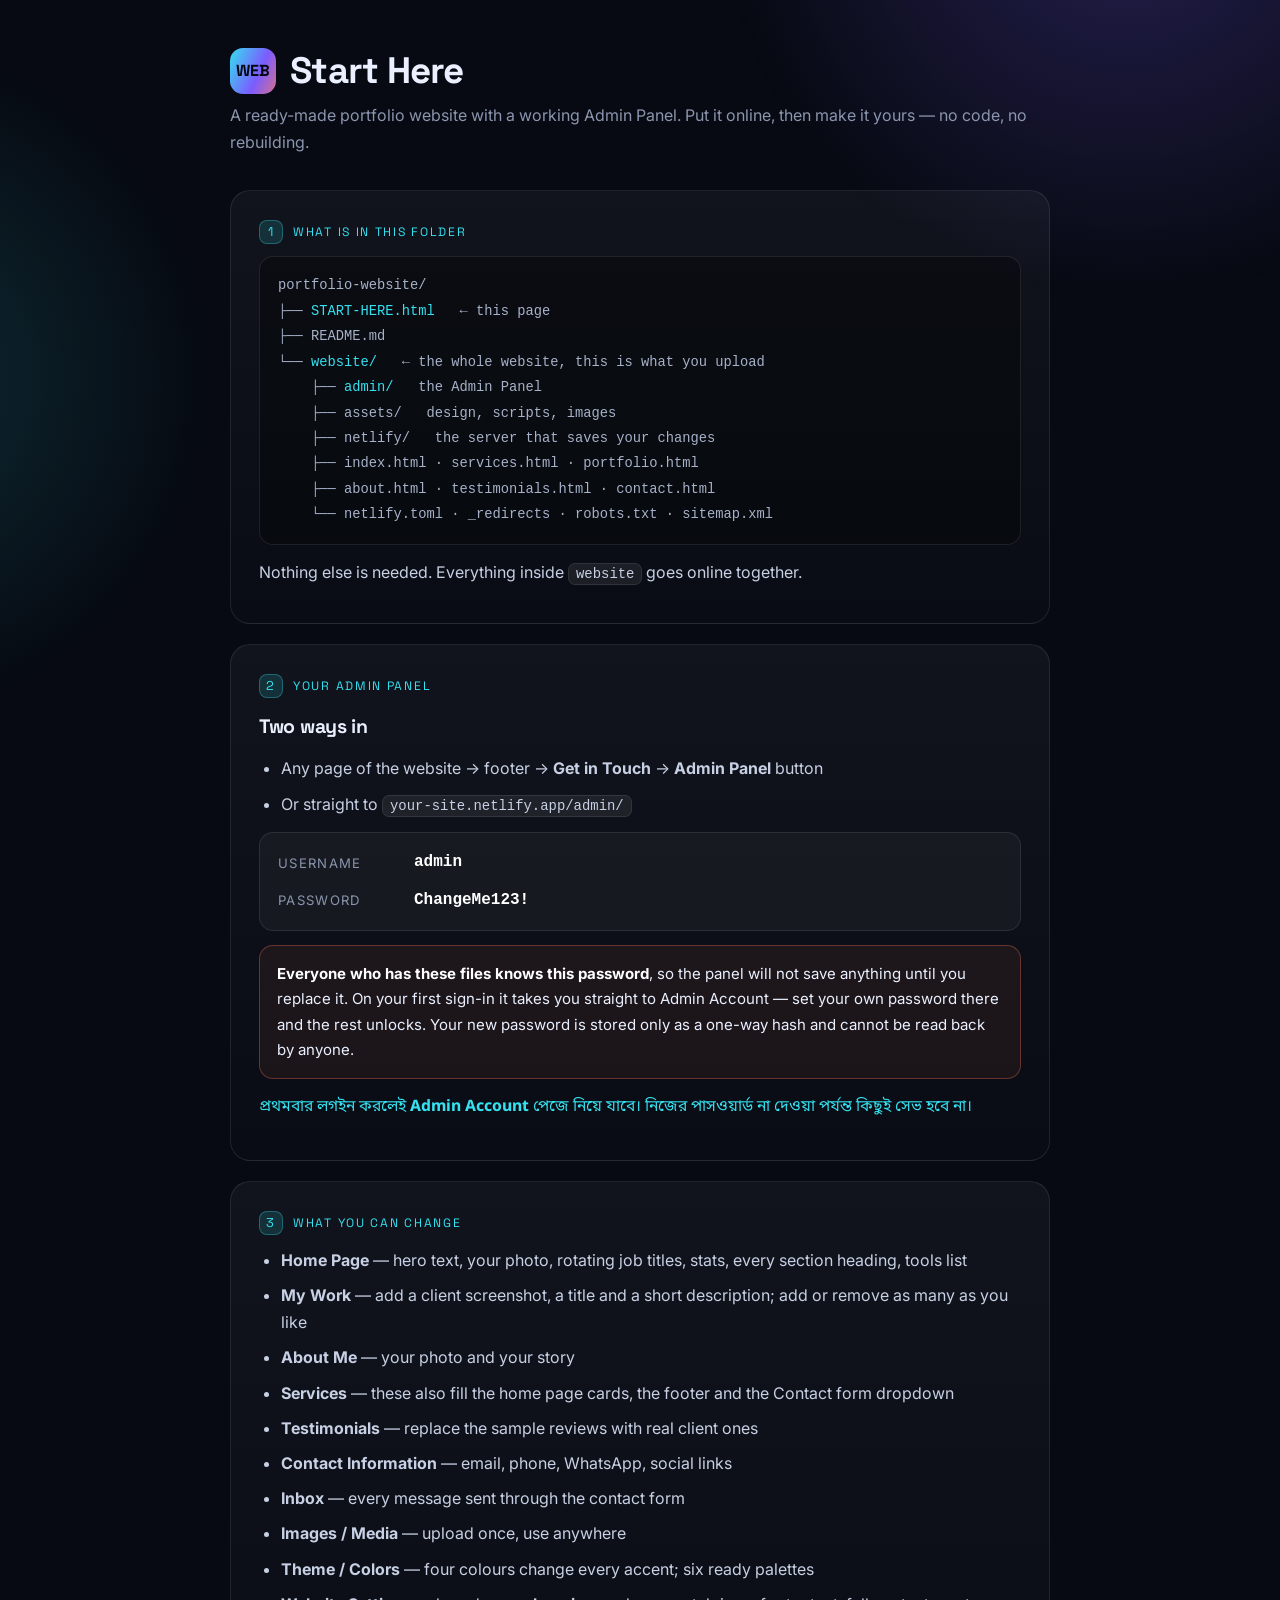
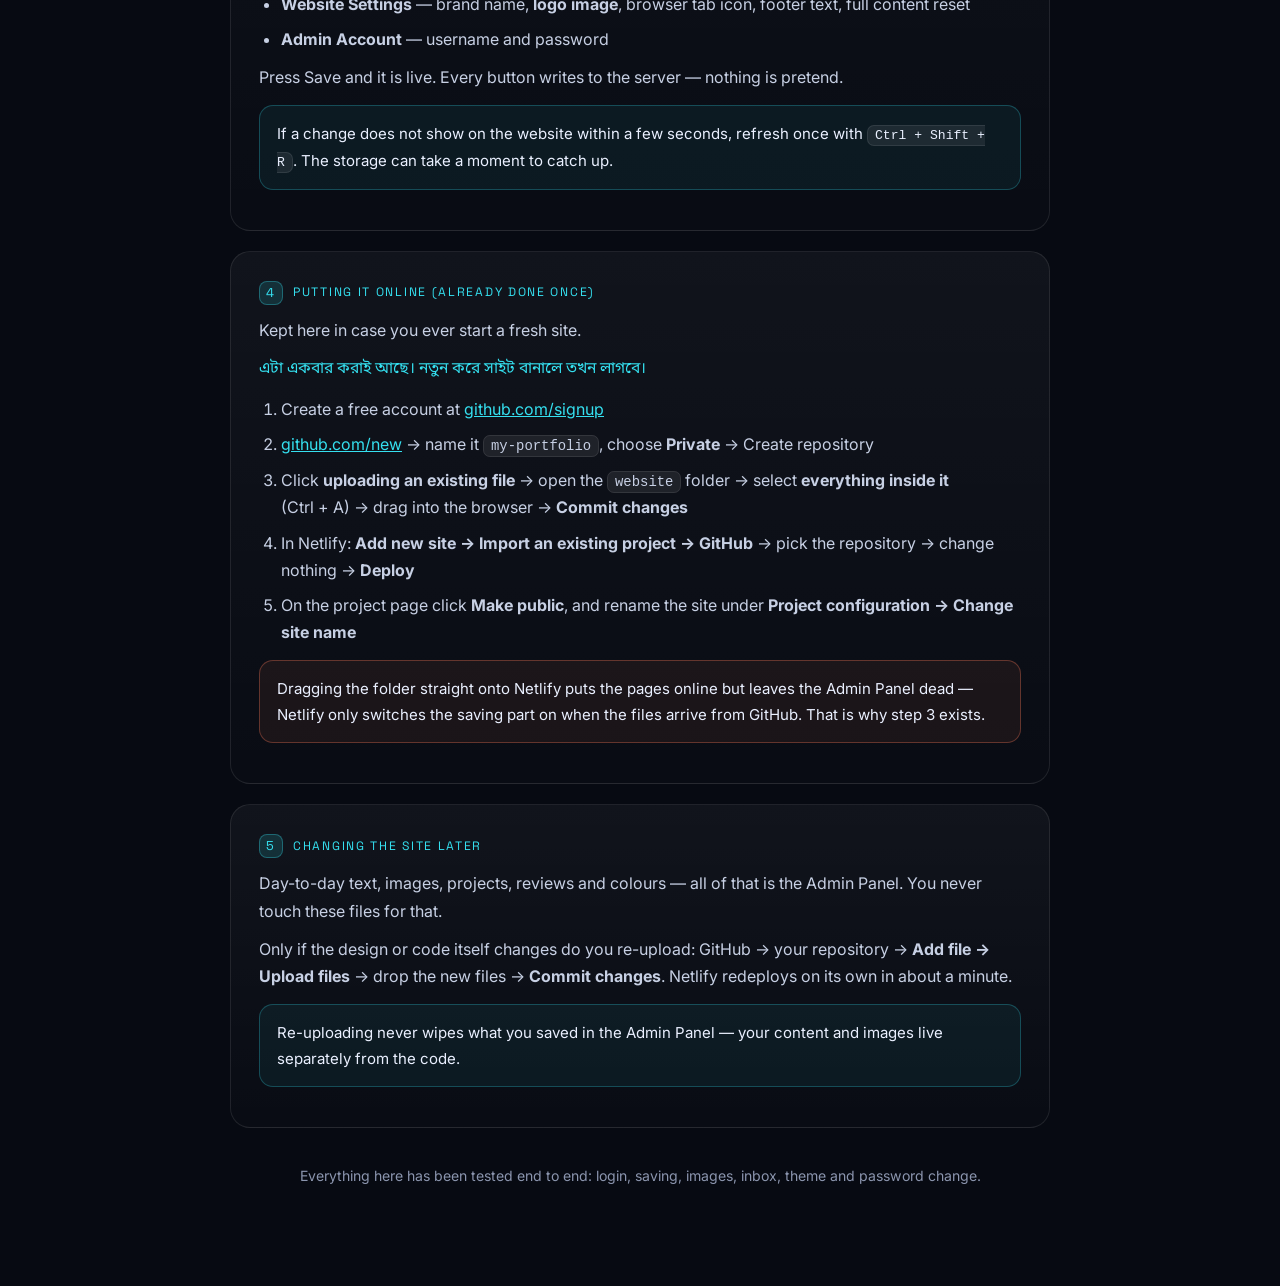
<file: portfolio-website/START-HERE.html>
<!DOCTYPE html>
<html lang="en">
<head>
<meta charset="UTF-8" />
<meta name="viewport" content="width=device-width, initial-scale=1.0" />
<title>Start Here — Portfolio Website</title>
<link rel="preconnect" href="https://fonts.googleapis.com">
<link rel="preconnect" href="https://fonts.gstatic.com" crossorigin>
<link href="https://fonts.googleapis.com/css2?family=Space+Grotesk:wght@500;600;700&family=Inter:wght@300;400;500;600&family=Noto+Sans+Bengali:wght@400;500;600&display=swap" rel="stylesheet">
<style>
  :root{
    --bg:#070A12; --line:rgba(255,255,255,.09);
    --text:#EAF0FF; --muted:#8B95AE; --c1:#35E0F0; --c2:#7B5CFF; --c3:#FF7A59;
    --grad:linear-gradient(115deg,#35E0F0,#7B5CFF 60%,#FF7A59 120%);
  }
  *{box-sizing:border-box;margin:0;padding:0}
  body{
    background:var(--bg); color:var(--text); font-family:Inter,'Noto Sans Bengali',system-ui,sans-serif;
    line-height:1.7; padding:48px 20px 90px; -webkit-font-smoothing:antialiased;
  }
  body::before{
    content:''; position:fixed; inset:0; z-index:-1; pointer-events:none;
    background:
      radial-gradient(620px 620px at 88% -12%, rgba(123,92,255,.26), transparent 66%),
      radial-gradient(520px 520px at -10% 42%, rgba(53,224,240,.16), transparent 66%);
  }
  .wrap{max-width:820px;margin:0 auto}
  .top{display:flex;align-items:center;gap:14px;margin-bottom:8px}
  .mark{
    width:46px;height:46px;border-radius:13px;display:grid;place-items:center;
    background:var(--grad); color:#03060F; font-family:'Space Grotesk',sans-serif; font-weight:700;
  }
  h1{font-family:'Space Grotesk',sans-serif;font-size:clamp(1.7rem,4vw,2.3rem);letter-spacing:-.02em;line-height:1.2}
  .sub{color:var(--muted);margin-bottom:34px}
  .card{
    background:linear-gradient(180deg,rgba(255,255,255,.045),rgba(255,255,255,.012));
    border:1px solid var(--line); border-radius:20px; padding:26px 28px; margin-bottom:20px;
  }
  .tag{
    display:inline-flex;align-items:center;gap:10px;font-family:'Space Grotesk',sans-serif;
    font-size:.76rem;letter-spacing:.14em;text-transform:uppercase;color:var(--c1);margin-bottom:12px;
  }
  .tag i{width:24px;height:24px;border-radius:8px;background:rgba(53,224,240,.14);
    border:1px solid rgba(53,224,240,.32);display:grid;place-items:center;font-style:normal;font-size:.8rem}
  h2{font-family:'Space Grotesk',sans-serif;font-size:1.22rem;letter-spacing:-.015em;margin-bottom:12px}
  p{margin-bottom:11px;color:#C7D0E4}
  .bn{font-family:'Noto Sans Bengali',Inter,sans-serif;color:var(--c1);font-size:.98rem;margin-bottom:12px;line-height:1.85}
  ol,ul{margin:0 0 11px 22px;color:#C7D0E4}
  li{margin-bottom:8px}
  code{font-family:ui-monospace,SFMono-Regular,Menlo,monospace;font-size:.87em;
    background:rgba(255,255,255,.07);border:1px solid var(--line);border-radius:7px;padding:2px 7px}
  a{color:var(--c1)}
  .box{border-radius:14px;padding:15px 17px;margin:14px 0;font-size:.94rem;
    background:rgba(53,224,240,.06);border:1px solid rgba(53,224,240,.26)}
  .box--warn{background:rgba(255,122,89,.07);border-color:rgba(255,122,89,.32)}
  .box strong{color:#fff}
  .creds{display:grid;grid-template-columns:120px 1fr;gap:10px 16px;align-items:center;
    background:rgba(255,255,255,.04);border:1px solid var(--line);border-radius:14px;padding:16px 18px;margin:14px 0}
  .creds span{color:var(--muted);font-size:.82rem;text-transform:uppercase;letter-spacing:.1em}
  .creds b{font-family:ui-monospace,monospace;font-size:1rem;color:#fff;word-break:break-all}
  .tree{font-family:ui-monospace,monospace;font-size:.86rem;color:#A7B2C9;line-height:1.85;
    background:rgba(0,0,0,.28);border:1px solid var(--line);border-radius:14px;padding:16px 18px;overflow-x:auto}
  .tree b{color:var(--c1);font-weight:500}
  .foot{color:var(--muted);font-size:.88rem;text-align:center;margin-top:36px}
  @media(max-width:600px){ .card{padding:20px 18px} .creds{grid-template-columns:1fr;gap:4px 0} }
</style>
</head>
<body>
<div class="wrap">

  <div class="top"><span class="mark">WEB</span><h1>Start Here</h1></div>
  <p class="sub">A ready-made portfolio website with a working Admin Panel. Put it online, then make it yours — no code, no rebuilding.</p>

  <!-- what's in here -->
  <section class="card">
    <div class="tag"><i>1</i> What is in this folder</div>
    <div class="tree">
portfolio-website/<br>
├── <b>START-HERE.html</b> &nbsp;&nbsp;← this page<br>
├── README.md<br>
└── <b>website/</b> &nbsp;&nbsp;← the whole website, this is what you upload<br>
&nbsp;&nbsp;&nbsp;&nbsp;├── <b>admin/</b> &nbsp;&nbsp;the Admin Panel<br>
&nbsp;&nbsp;&nbsp;&nbsp;├── assets/ &nbsp;&nbsp;design, scripts, images<br>
&nbsp;&nbsp;&nbsp;&nbsp;├── netlify/ &nbsp;&nbsp;the server that saves your changes<br>
&nbsp;&nbsp;&nbsp;&nbsp;├── index.html · services.html · portfolio.html<br>
&nbsp;&nbsp;&nbsp;&nbsp;├── about.html · testimonials.html · contact.html<br>
&nbsp;&nbsp;&nbsp;&nbsp;└── netlify.toml · _redirects · robots.txt · sitemap.xml
    </div>
    <p style="margin-top:14px">Nothing else is needed. Everything inside <code>website</code> goes online together.</p>
  </section>

  <!-- signing in -->
  <section class="card">
    <div class="tag"><i>2</i> Your Admin Panel</div>
    <h2>Two ways in</h2>
    <ul>
      <li>Any page of the website → footer → <strong>Get in Touch</strong> → <strong>Admin Panel</strong> button</li>
      <li>Or straight to <code>your-site.netlify.app/admin/</code></li>
    </ul>
    <div class="creds">
      <span>Username</span><b>admin</b>
      <span>Password</span><b>ChangeMe123!</b>
    </div>
    <div class="box box--warn">
      <strong>Everyone who has these files knows this password</strong>, so the panel will not save
      anything until you replace it. On your first sign-in it takes you straight to Admin Account —
      set your own password there and the rest unlocks. Your new password is stored only as a
      one-way hash and cannot be read back by anyone.
    </div>
    <p class="bn">প্রথমবার লগইন করলেই <b>Admin Account</b> পেজে নিয়ে যাবে। নিজের পাসওয়ার্ড না দেওয়া পর্যন্ত কিছুই সেভ হবে না।</p>
  </section>

  <!-- what you can edit -->
  <section class="card">
    <div class="tag"><i>3</i> What you can change</div>
    <ul>
      <li><strong>Home Page</strong> — hero text, your photo, rotating job titles, stats, every section heading, tools list</li>
      <li><strong>My Work</strong> — add a client screenshot, a title and a short description; add or remove as many as you like</li>
      <li><strong>About Me</strong> — your photo and your story</li>
      <li><strong>Services</strong> — these also fill the home page cards, the footer and the Contact form dropdown</li>
      <li><strong>Testimonials</strong> — replace the sample reviews with real client ones</li>
      <li><strong>Contact Information</strong> — email, phone, WhatsApp, social links</li>
      <li><strong>Inbox</strong> — every message sent through the contact form</li>
      <li><strong>Images / Media</strong> — upload once, use anywhere</li>
      <li><strong>Theme / Colors</strong> — four colours change every accent; six ready palettes</li>
      <li><strong>Website Settings</strong> — brand name, <strong>logo image</strong>, browser tab icon, footer text, full content reset</li>
      <li><strong>Admin Account</strong> — username and password</li>
    </ul>
    <p>Press Save and it is live. Every button writes to the server — nothing is pretend.</p>
    <div class="box">
      If a change does not show on the website within a few seconds, refresh once with
      <code>Ctrl + Shift + R</code>. The storage can take a moment to catch up.
    </div>
  </section>

  <!-- putting it online -->
  <section class="card">
    <div class="tag"><i>4</i> Putting it online (already done once)</div>
    <p>Kept here in case you ever start a fresh site.</p>
    <p class="bn">এটা একবার করাই আছে। নতুন করে সাইট বানালে তখন লাগবে।</p>
    <ol>
      <li>Create a free account at <a href="https://github.com/signup" target="_blank" rel="noopener">github.com/signup</a></li>
      <li><a href="https://github.com/new" target="_blank" rel="noopener">github.com/new</a> → name it <code>my-portfolio</code>, choose <strong>Private</strong> → Create repository</li>
      <li>Click <strong>uploading an existing file</strong> → open the <code>website</code> folder → select
        <strong>everything inside it</strong> (Ctrl&nbsp;+&nbsp;A) → drag into the browser → <strong>Commit changes</strong></li>
      <li>In Netlify: <strong>Add new site → Import an existing project → GitHub</strong> → pick the repository →
        change nothing → <strong>Deploy</strong></li>
      <li>On the project page click <strong>Make public</strong>, and rename the site under
        <strong>Project configuration → Change site name</strong></li>
    </ol>
    <div class="box box--warn">
      Dragging the folder straight onto Netlify puts the pages online but leaves the Admin Panel dead —
      Netlify only switches the saving part on when the files arrive from GitHub. That is why step 3 exists.
    </div>
  </section>

  <!-- updating later -->
  <section class="card">
    <div class="tag"><i>5</i> Changing the site later</div>
    <p>Day-to-day text, images, projects, reviews and colours — all of that is the Admin Panel. You never
      touch these files for that.</p>
    <p>Only if the design or code itself changes do you re-upload: GitHub → your repository →
      <strong>Add file → Upload files</strong> → drop the new files → <strong>Commit changes</strong>.
      Netlify redeploys on its own in about a minute.</p>
    <div class="box">
      Re-uploading never wipes what you saved in the Admin Panel — your content and images live
      separately from the code.
    </div>
  </section>

  <p class="foot">Everything here has been tested end to end: login, saving, images, inbox, theme and password change.</p>
</div>
</body>
</html>
</file>
